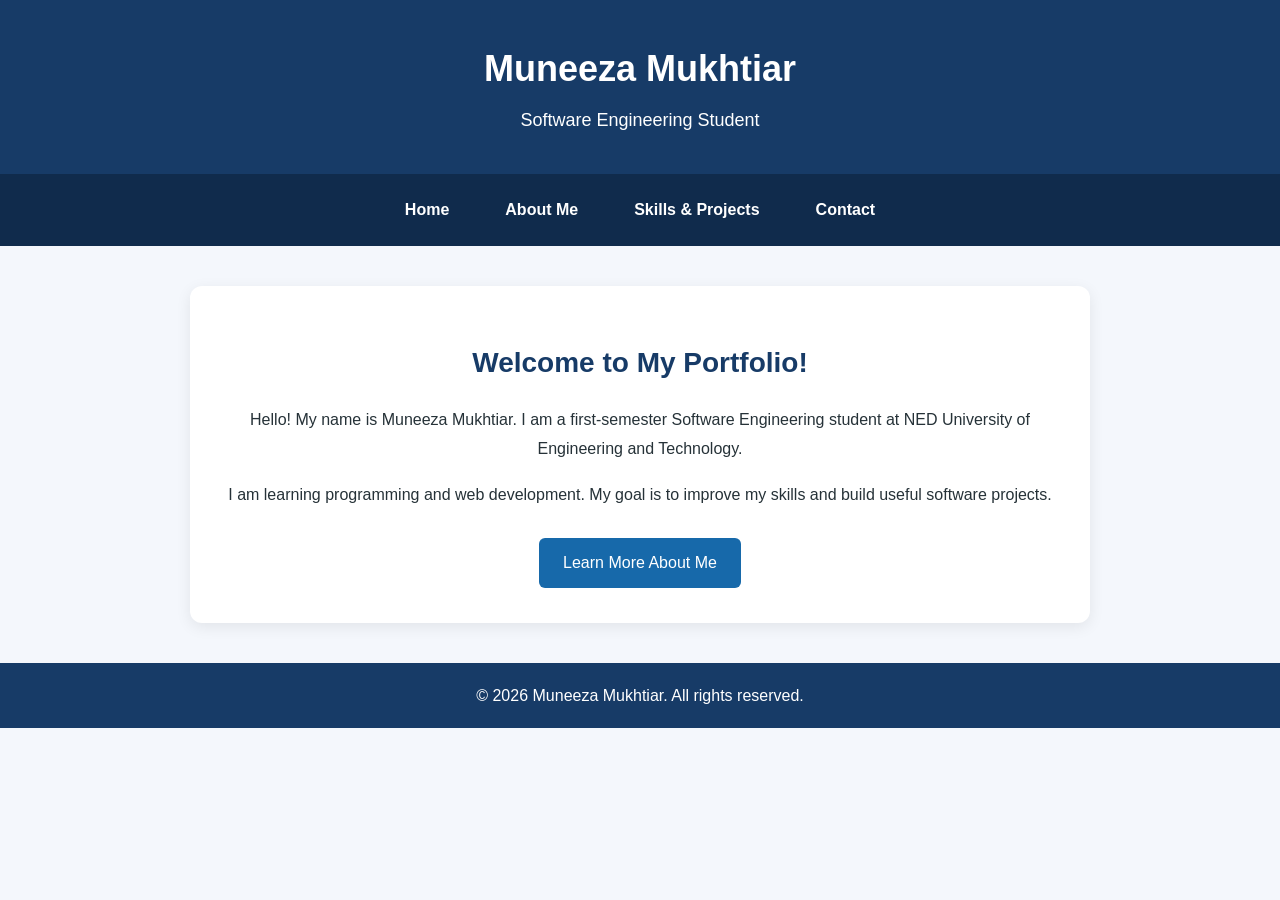
<file: index.html>
<!DOCTYPE html>
<html lang="en">
<head>
    <meta charset="UTF-8">
    <meta name="viewport" content="width=device-width, initial-scale=1.0">
    <title>Muneeza's Portfolio</title>
    <link rel="stylesheet" href="style.css">
</head>
<body>

    <header>
        <h1>Muneeza Mukhtiar</h1>
        <p>Software Engineering Student</p>
    </header>

    <nav>
        <a href="index.html">Home</a>
        <a href="about.html">About Me</a>
        <a href="skills.html">Skills & Projects</a>
        <a href="contact.html">Contact</a>
    </nav>

    <main>
        <h2>Welcome to My Portfolio!</h2>

        <p>
            Hello! My name is Muneeza Mukhtiar.
            I am a first-semester Software Engineering student
            at NED University of Engineering and Technology.
        </p>

        <p>
            I am learning programming and web development.
            My goal is to improve my skills and build useful
            software projects.
        </p>

        <a href="about.html" class="button">Learn More About Me</a>
    </main>

    <footer>
        <p>&copy; 2026 Muneeza Mukhtiar. All rights reserved.</p>
    </footer>

</body>
</html>
</file>
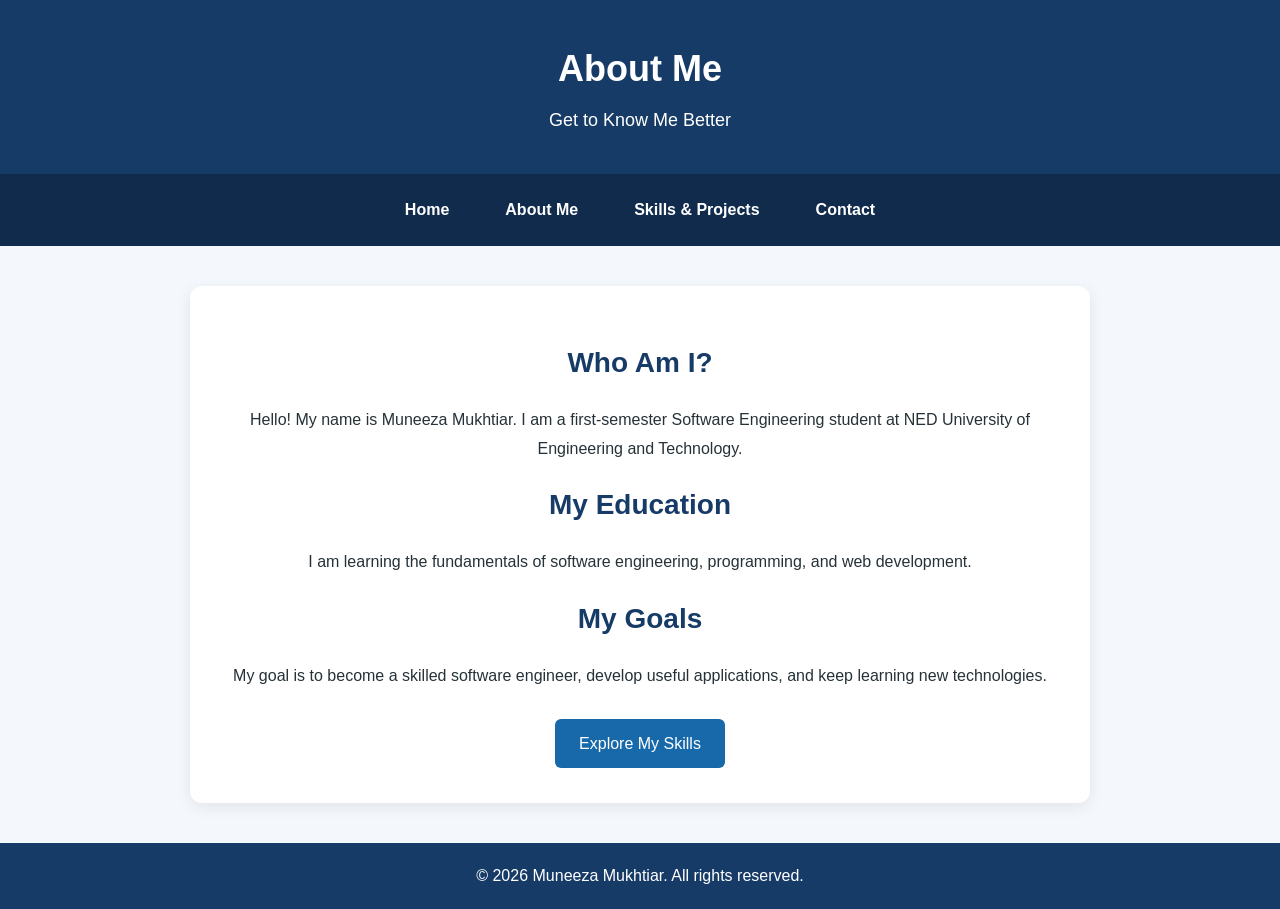
<file: about.html>
<!DOCTYPE html>
<html lang="en">
<head>
    <meta charset="UTF-8">
    <meta name="viewport" content="width=device-width, initial-scale=1.0">
    <title>About Me | Muneeza's Portfolio</title>
    <link rel="stylesheet" href="style.css">
</head>
<body>

    <header>
        <h1>About Me</h1>
        <p>Get to Know Me Better</p>
    </header>

    <nav>
        <a href="index.html">Home</a>
        <a href="about.html">About Me</a>
        <a href="skills.html">Skills & Projects</a>
        <a href="contact.html">Contact</a>
    </nav>

    <main>
        <h2>Who Am I?</h2>

        <p>
            Hello! My name is Muneeza Mukhtiar.
            I am a first-semester Software Engineering
            student at NED University of Engineering
            and Technology.
        </p>

        <h2>My Education</h2>

        <p>
            I am learning the fundamentals of software
            engineering, programming, and web development.
        </p>

        <h2>My Goals</h2>

        <p>
            My goal is to become a skilled software
            engineer, develop useful applications, and
            keep learning new technologies.
        </p>

        <a href="skills.html" class="button">
            Explore My Skills
        </a>
    </main>

    <footer>
        <p>&copy; 2026 Muneeza Mukhtiar. All rights reserved.</p>
    </footer>

</body>
</html>
</file>
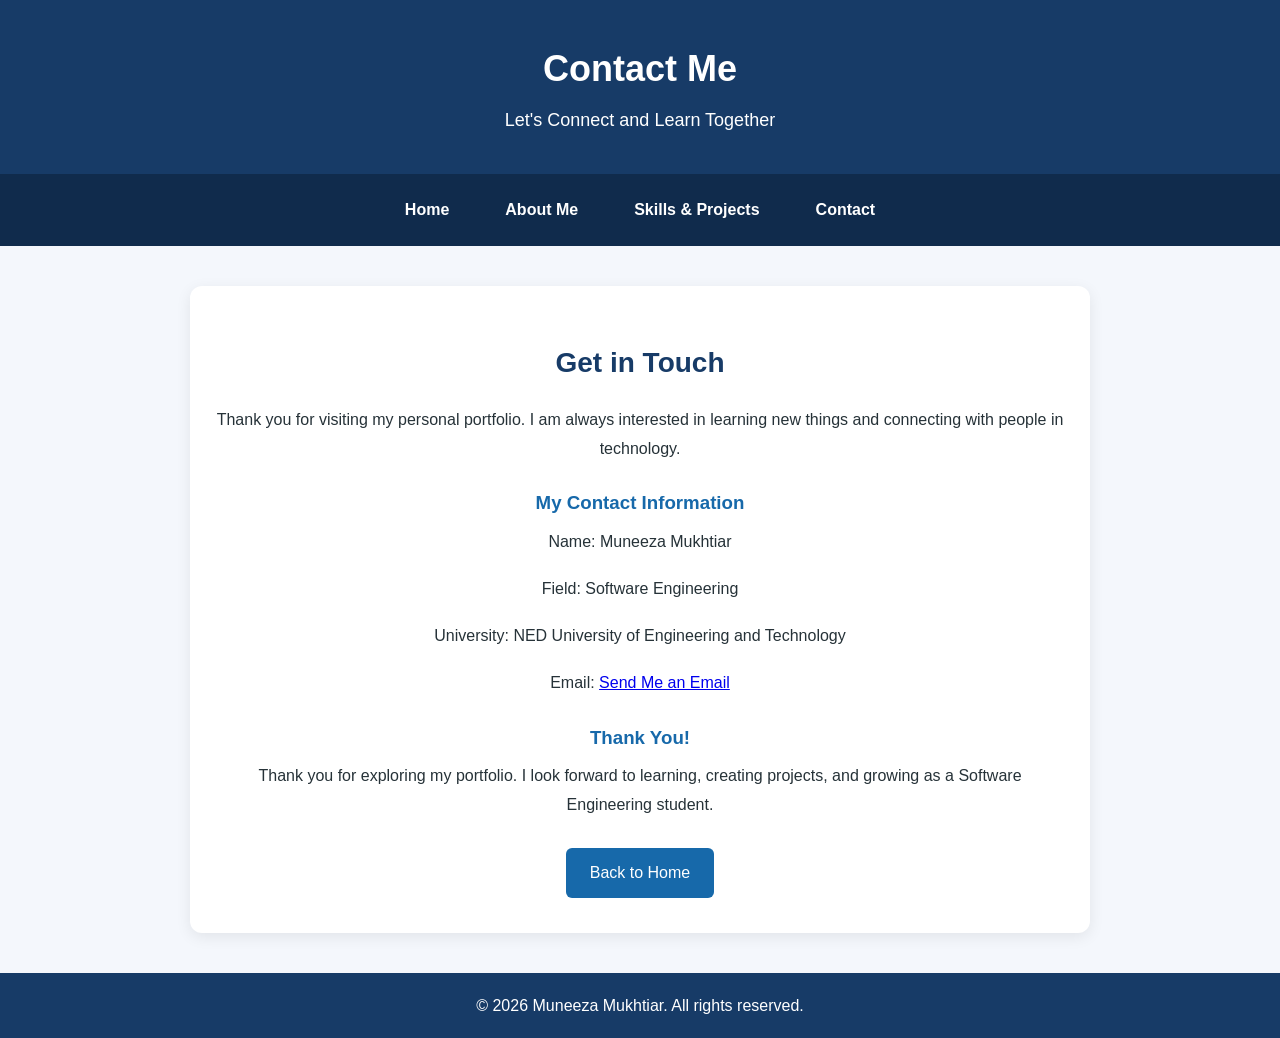
<file: contact.html>
<!DOCTYPE html>
<html lang="en">
<head>
    <meta charset="UTF-8">
    <meta name="viewport" content="width=device-width, initial-scale=1.0">
    <title>Contact Me | Muneeza's Portfolio</title>
    <link rel="stylesheet" href="style.css">
</head>
<body>

    <header>
        <h1>Contact Me</h1>
        <p>Let's Connect and Learn Together</p>
    </header>

    <nav>
        <a href="index.html">Home</a>
        <a href="about.html">About Me</a>
        <a href="skills.html">Skills & Projects</a>
        <a href="contact.html">Contact</a>
    </nav>

    <main>
        <h2>Get in Touch</h2>

        <p>
            Thank you for visiting my personal portfolio.
            I am always interested in learning new things
            and connecting with people in technology.
        </p>

        <h3>My Contact Information</h3>

        <p>
            Name: Muneeza Mukhtiar
        </p>

        <p>
            Field: Software Engineering
        </p>

        <p>
            University: NED University of Engineering
            and Technology
        </p>

        <p>
            Email:
            <a href="mailto:your-email@example.com">
                Send Me an Email
            </a>
        </p>

        <h3>Thank You!</h3>

        <p>
            Thank you for exploring my portfolio.
            I look forward to learning, creating projects,
            and growing as a Software Engineering student.
        </p>

        <a href="index.html" class="button">
            Back to Home
        </a>
    </main>

    <footer>
        <p>&copy; 2026 Muneeza Mukhtiar. All rights reserved.</p>
    </footer>

</body>
</html>
</file>
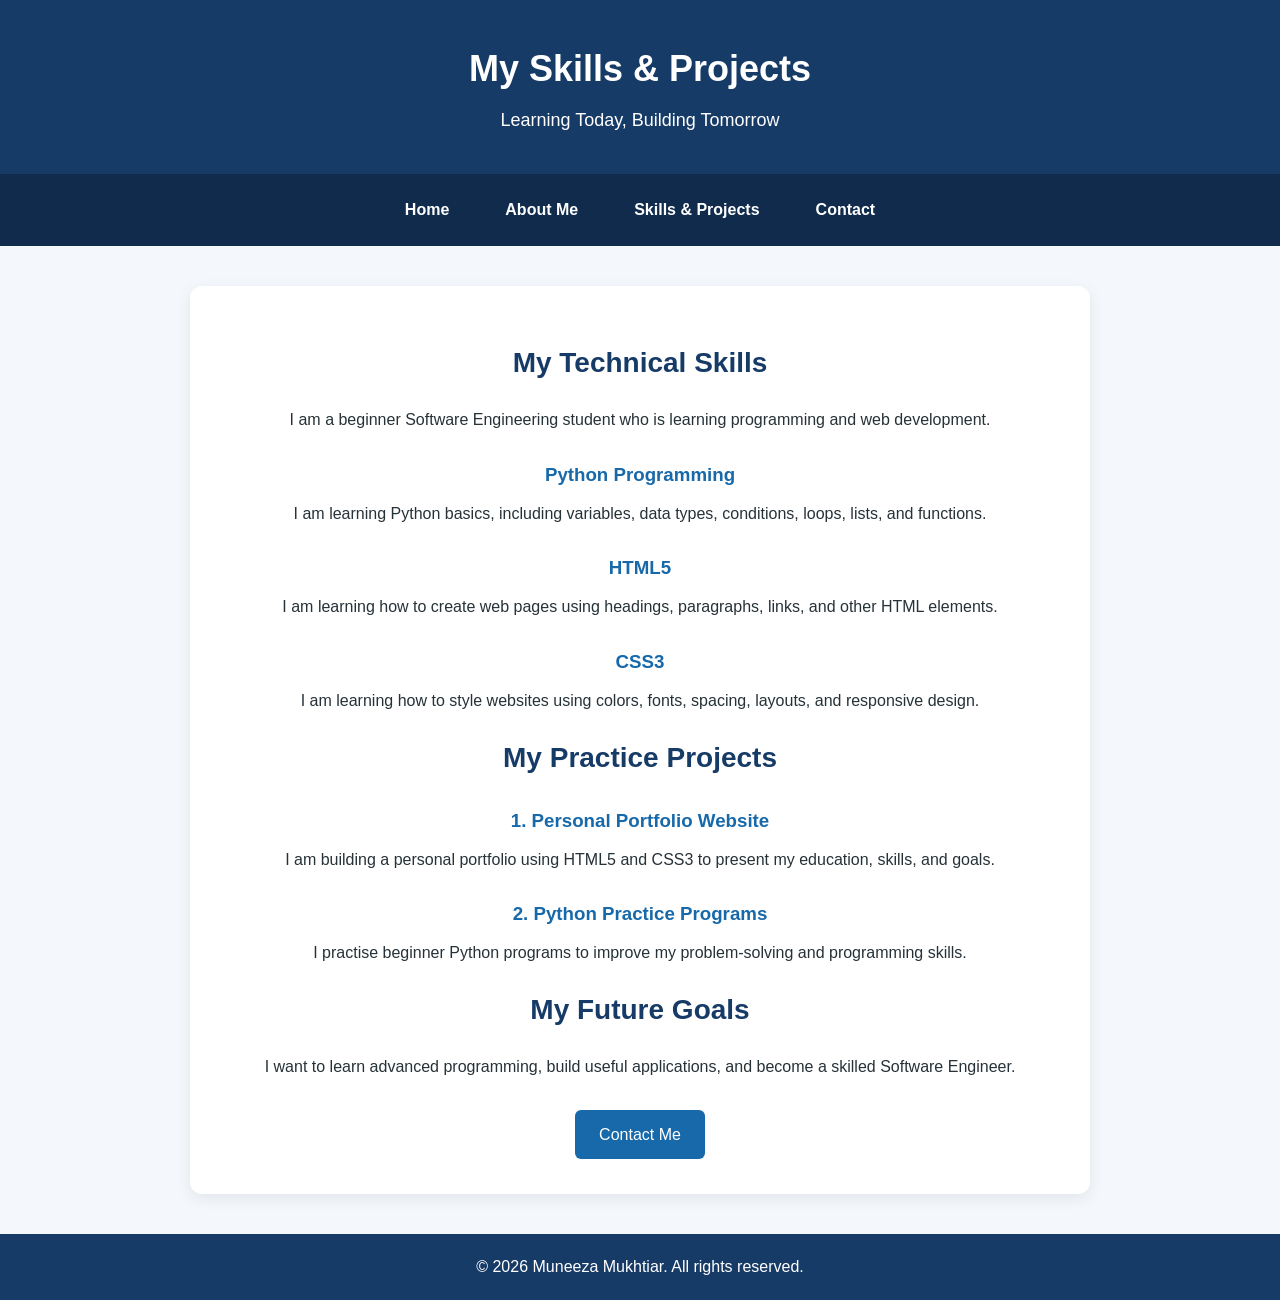
<file: skills.html>
<!DOCTYPE html>
<html lang="en">
<head>
    <meta charset="UTF-8">
    <meta name="viewport" content="width=device-width, initial-scale=1.0">
    <title>Skills & Projects | Muneeza's Portfolio</title>
    <link rel="stylesheet" href="style.css">
</head>
<body>

    <header>
        <h1>My Skills & Projects</h1>
        <p>Learning Today, Building Tomorrow</p>
    </header>

    <nav>
        <a href="index.html">Home</a>
        <a href="about.html">About Me</a>
        <a href="skills.html">Skills & Projects</a>
        <a href="contact.html">Contact</a>
    </nav>

    <main>
        <h2>My Technical Skills</h2>

        <p>
            I am a beginner Software Engineering student
            who is learning programming and web development.
        </p>

        <h3>Python Programming</h3>
        <p>
            I am learning Python basics, including variables,
            data types, conditions, loops, lists, and functions.
        </p>

        <h3>HTML5</h3>
        <p>
            I am learning how to create web pages using
            headings, paragraphs, links, and other HTML elements.
        </p>

        <h3>CSS3</h3>
        <p>
            I am learning how to style websites using colors,
            fonts, spacing, layouts, and responsive design.
        </p>

        <h2>My Practice Projects</h2>

        <h3>1. Personal Portfolio Website</h3>
        <p>
            I am building a personal portfolio using HTML5
            and CSS3 to present my education, skills, and goals.
        </p>

        <h3>2. Python Practice Programs</h3>
        <p>
            I practise beginner Python programs to improve
            my problem-solving and programming skills.
        </p>

        <h2>My Future Goals</h2>

        <p>
            I want to learn advanced programming, build
            useful applications, and become a skilled
            Software Engineer.
        </p>

        <a href="contact.html" class="button">
            Contact Me
        </a>
    </main>

    <footer>
        <p>&copy; 2026 Muneeza Mukhtiar. All rights reserved.</p>
    </footer>

</body>
</html>
</file>
<file: style.css>
/* Basic settings for the whole website */
* {
    margin: 0;
    padding: 0;
    box-sizing: border-box;
}

/* Main page design */
body {
    font-family: Arial, sans-serif;
    background-color: #f4f7fc;
    color: #263238;
    line-height: 1.6;
}

/* Header section */
header {
    background-color: #173b67;
    color: white;
    text-align: center;
    padding: 40px 20px;
}

header h1 {
    font-size: 36px;
    margin-bottom: 8px;
}

header p {
    font-size: 18px;
}

/* Navigation menu */
nav {
    background-color: #102b4c;
    text-align: center;
    padding: 15px 10px;
}

nav a {
    color: white;
    text-decoration: none;
    margin: 0 12px;
    font-weight: bold;
}

nav a:hover {
    color: #8ed8ff;
}

/* Main content */
main {
    max-width: 900px;
    margin: 40px auto;
    padding: 35px 25px;
    background-color: white;
    border-radius: 12px;
    box-shadow: 0 4px 15px rgba(0, 0, 0, 0.08);
    text-align: center;
}

main h2 {
    color: #173b67;
    font-size: 28px;
    margin-bottom: 20px;
}

main p {
    margin-bottom: 18px;
}

/* Learn More button */
.button {
    display: inline-block;
    background-color: #1769aa;
    color: white;
    text-decoration: none;
    padding: 12px 24px;
    border-radius: 6px;
    margin-top: 10px;
}

.button:hover {
    background-color: #102b4c;
}

/* Footer section */
footer {
    background-color: #173b67;
    color: white;
    text-align: center;
    padding: 20px;
    margin-top: 40px;
}

/* Mobile-friendly design */
@media (max-width: 600px) {
    header h1 {
        font-size: 28px;
    }

    nav a {
        display: inline-block;
        margin: 6px;
    }

    main {
        margin: 20px 12px;
        padding: 25px 16px;
    }

    main h2 {
        font-size: 23px;
    }
}
/* Professional improvements */

html {
    scroll-behavior: smooth;
}

h2 {
    margin-top: 20px;
}

main h3 {
    color: #1769aa;
    margin-top: 25px;
    margin-bottom: 10px;
}

main p {
    font-size: 16px;
    line-height: 1.8;
}

nav {
    display: flex;
    justify-content: center;
    align-items: center;
    flex-wrap: wrap;
    gap: 12px;
}

nav a {
    padding: 8px 10px;
    border-radius: 5px;
    transition: 0.3s;
}

nav a:hover {
    background-color: #1769aa;
    color: white;
}

.button {
    transition: 0.3s;
}

.button:hover {
    transform: translateY(-2px);
}

a:focus-visible {
    outline: 3px solid #f0b429;
    outline-offset: 3px;
}

/* Better layout on mobile phones */
@media (max-width: 600px) {
    header {
        padding: 30px 12px;
    }

    header h1 {
        font-size: 26px;
        overflow-wrap: anywhere;
    }

    header p {
        font-size: 16px;
    }

    nav {
        gap: 4px;
        padding: 10px 5px;
    }

    nav a {
        margin: 2px;
        padding: 8px;
        font-size: 14px;
    }

    main {
        width: auto;
        margin: 18px 10px;
        padding: 22px 15px;
    }

    main h2 {
        font-size: 22px;
    }

    main p {
        font-size: 15px;
    }

    .button {
        max-width: 100%;
        padding: 12px 16px;
    }

    footer {
        padding: 18px 10px;
        font-size: 14px;
    }
}
</file>
